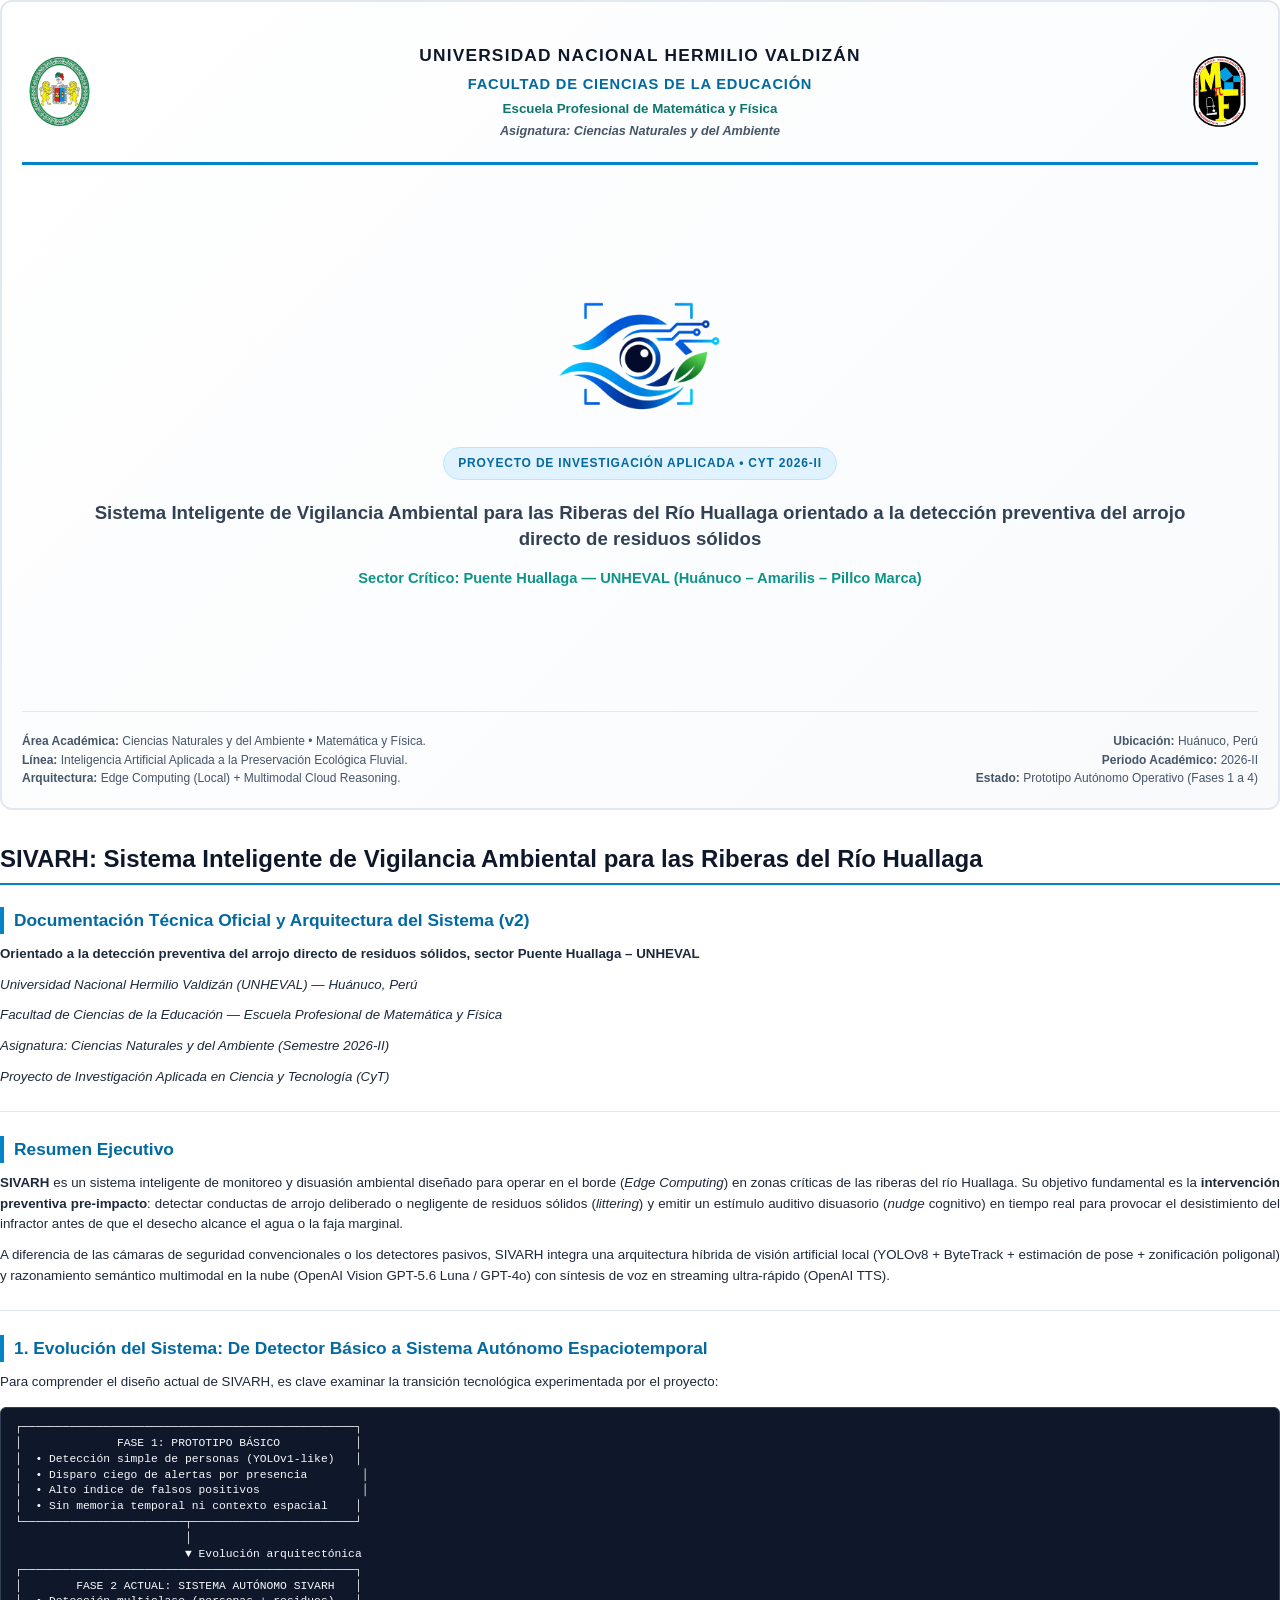
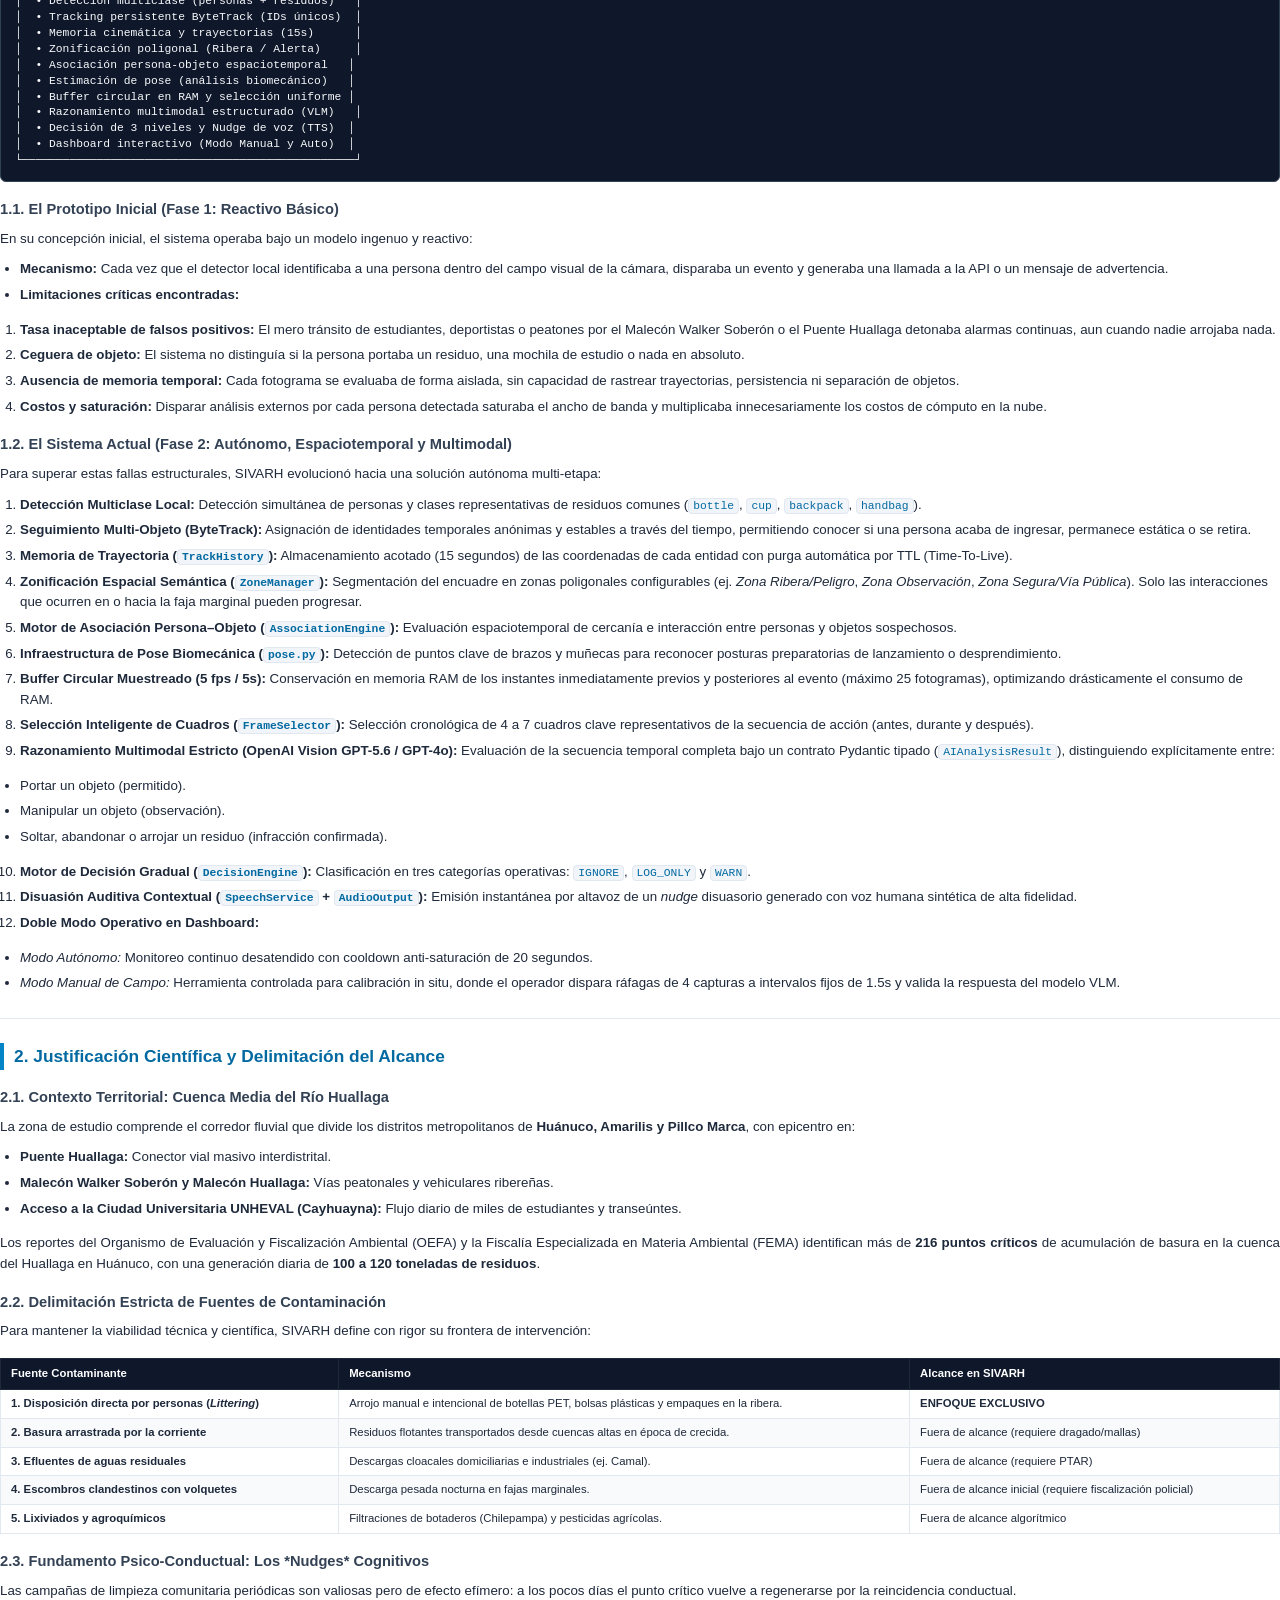
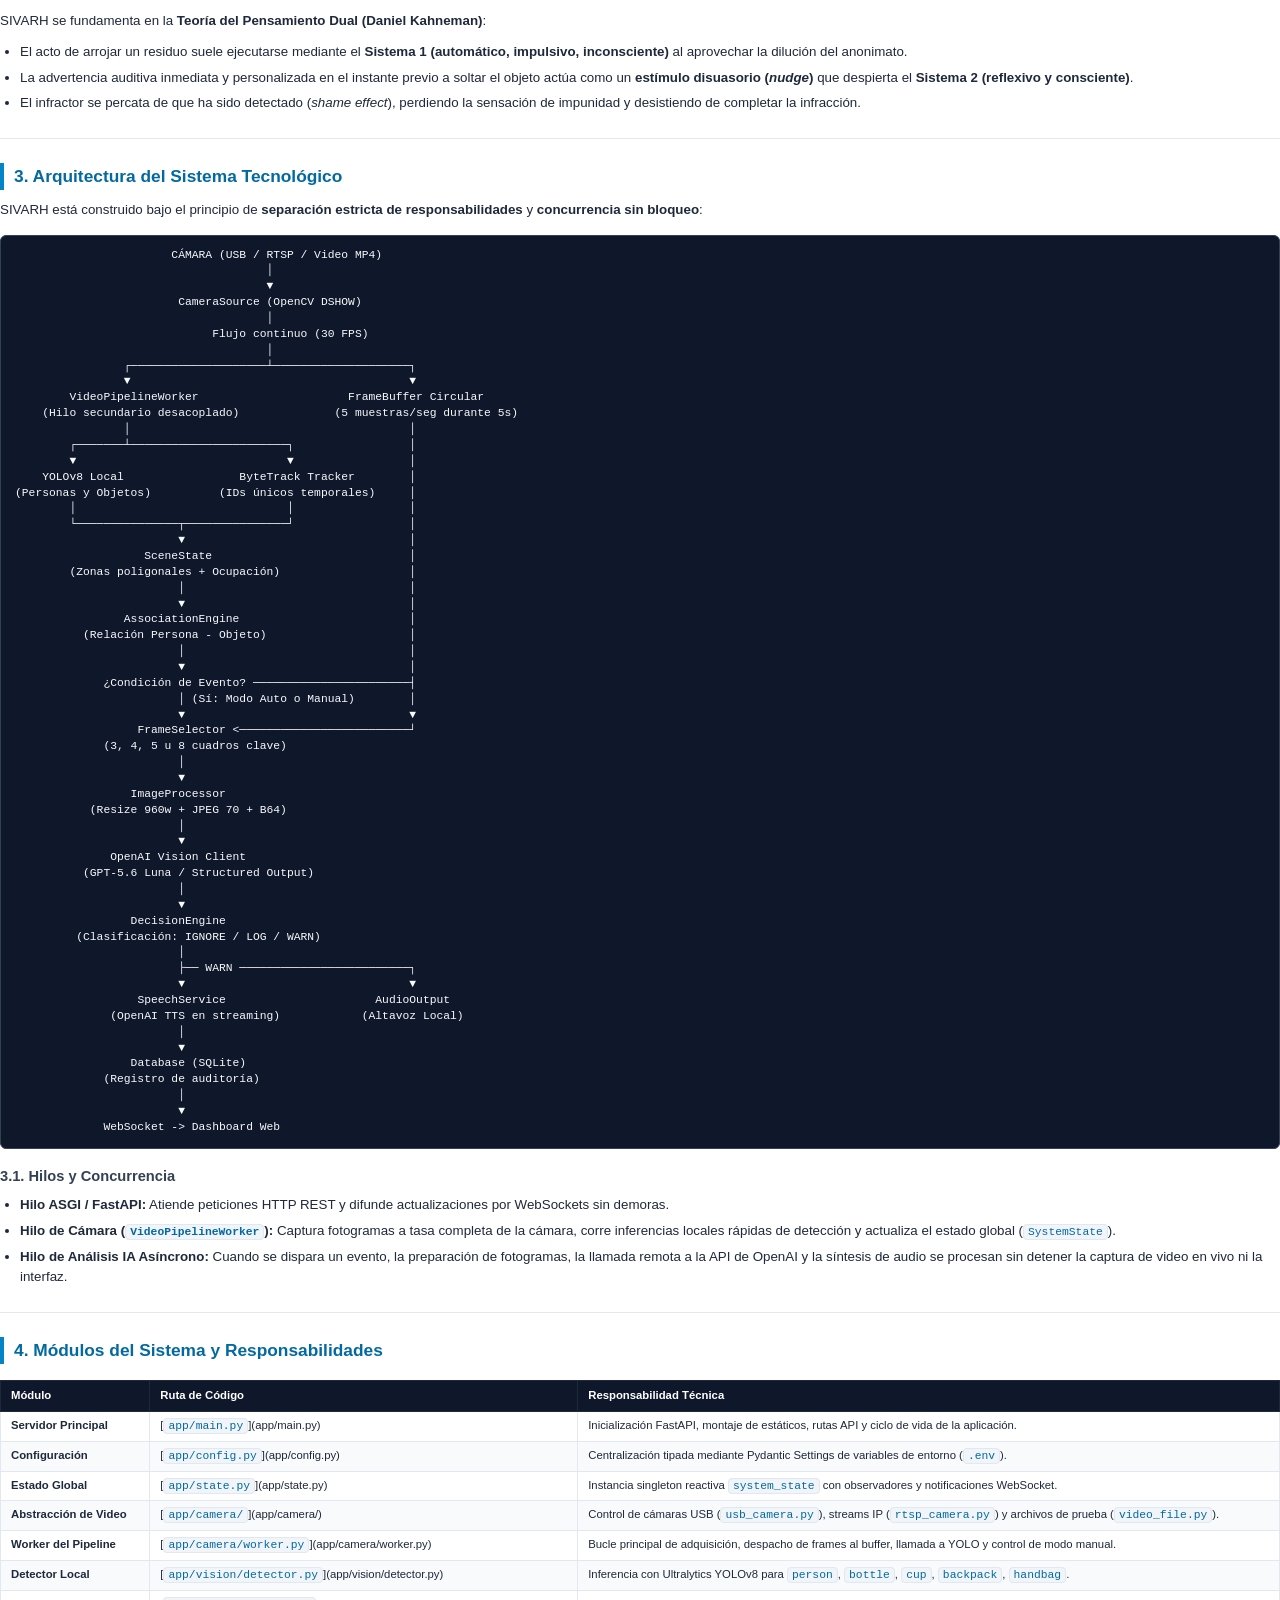
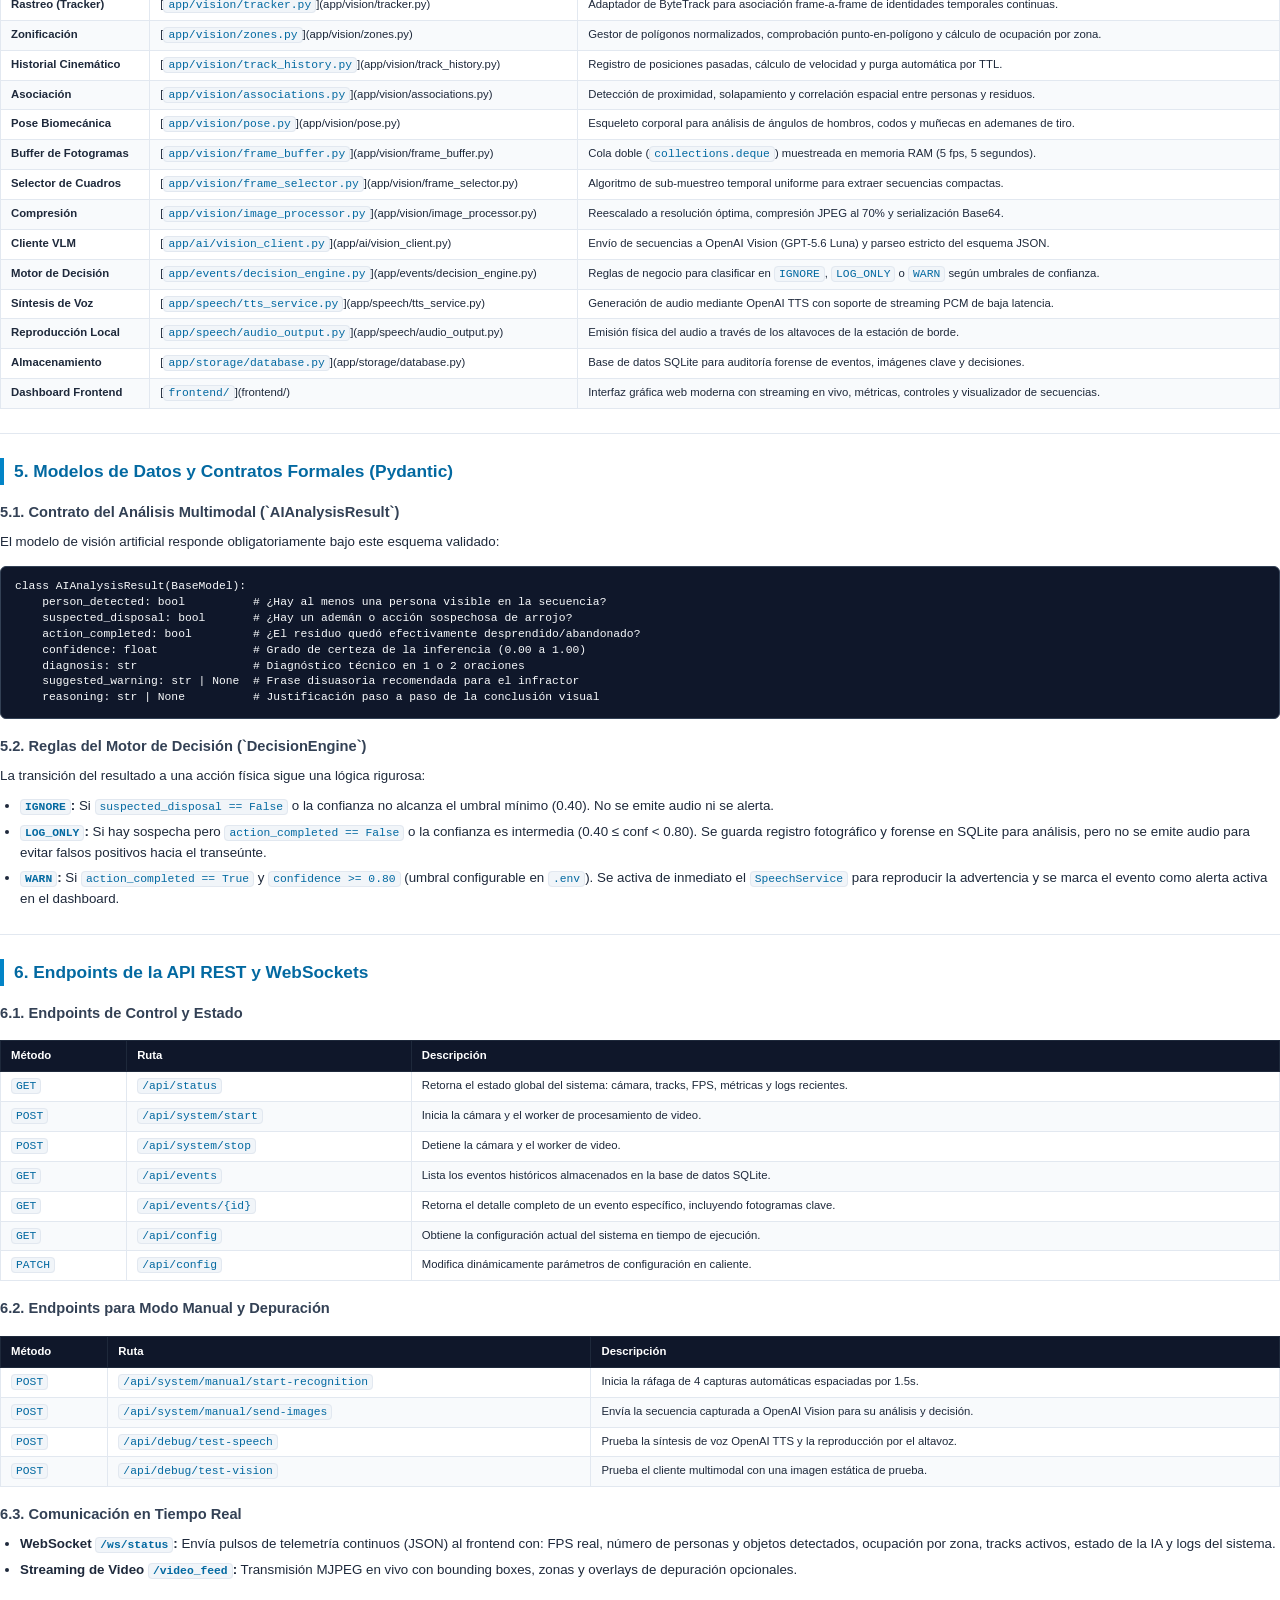
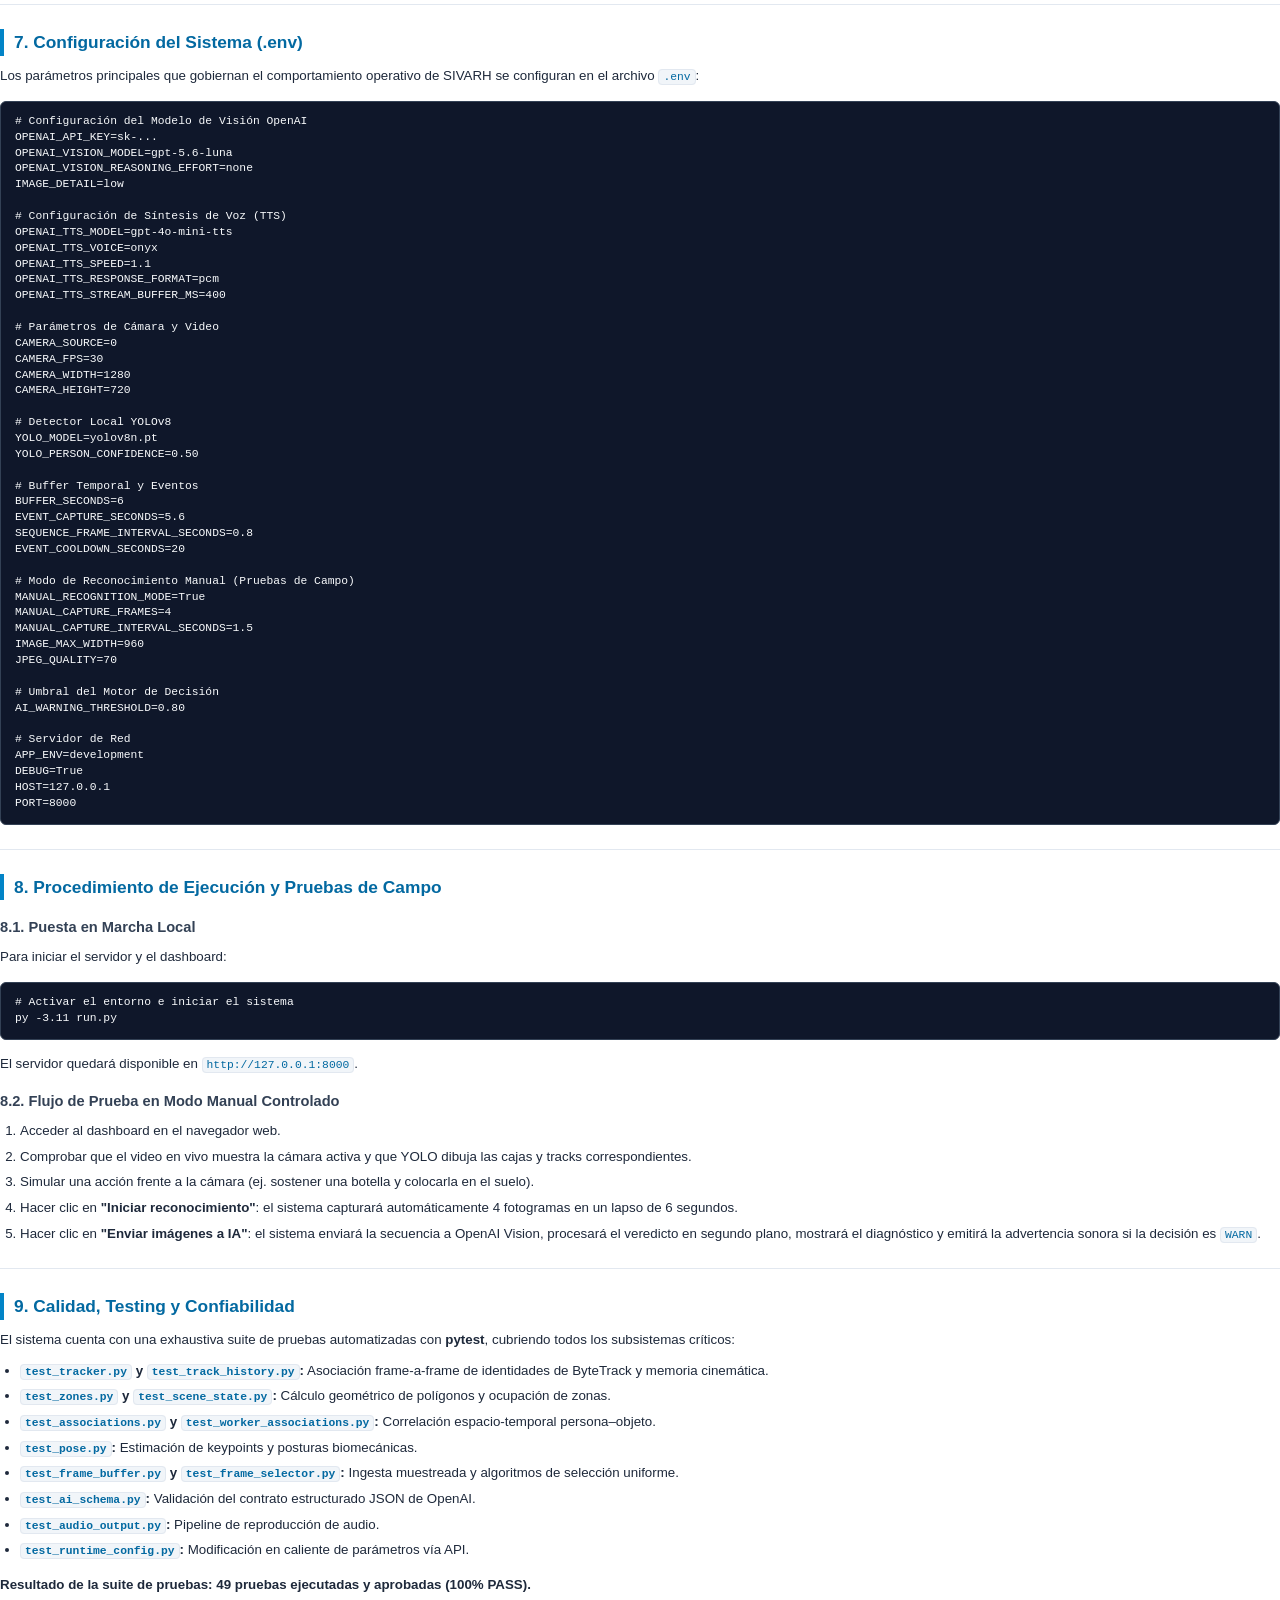
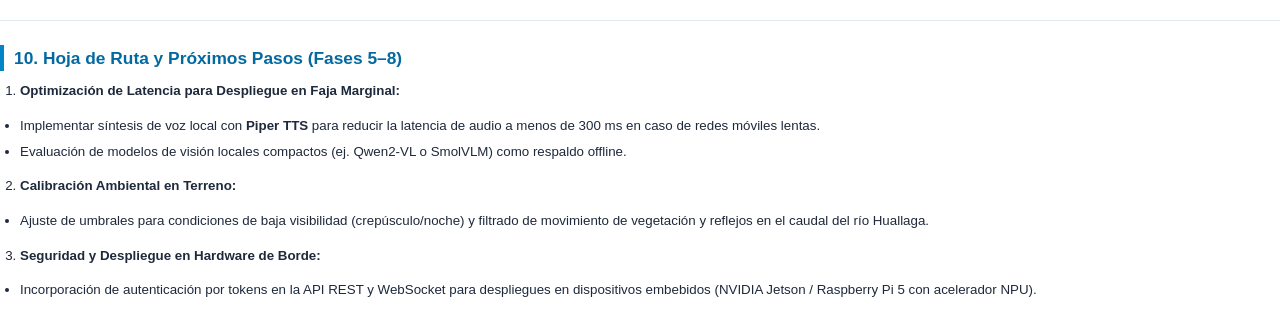
<file: docs/documentacion_imprimible.html>
<!DOCTYPE html>
<html lang="es">
<head>
    <meta charset="UTF-8">
    <title>SIVARH — Documentación Técnica y Arquitectura</title>
    <style>
        @page {
            size: A4 portrait;
            margin: 20mm 16mm 20mm 16mm;
            @top-right {
                content: "SIVARH — UNHEVAL (2026)";
                font-family: -apple-system, BlinkMacSystemFont, "Segoe UI", Roboto, sans-serif;
                font-size: 8pt;
                color: #64748b;
            }
            @bottom-right {
                content: "Página " counter(page);
                font-family: -apple-system, BlinkMacSystemFont, "Segoe UI", Roboto, sans-serif;
                font-size: 8pt;
                color: #64748b;
            }
            @bottom-left {
                content: "Documento Técnico de Investigación CyT";
                font-family: -apple-system, BlinkMacSystemFont, "Segoe UI", Roboto, sans-serif;
                font-size: 8pt;
                color: #64748b;
            }
        }

        * {
            box-sizing: border-box;
            -webkit-print-color-adjust: exact !important;
            print-color-adjust: exact !important;
        }

        body {
            font-family: "Segoe UI", -apple-system, BlinkMacSystemFont, Roboto, "Helvetica Neue", Arial, sans-serif;
            font-size: 10pt;
            line-height: 1.55;
            color: #1e293b;
            background-color: #ffffff;
            margin: 0;
            padding: 0;
        }

        /* Portada */
        .cover-page {
            page-break-after: always;
            min-height: 90vh;
            display: flex;
            flex-direction: column;
            justify-content: space-between;
            padding: 40px 20px 20px 20px;
            border: 2px solid #e2e8f0;
            border-radius: 12px;
            background: linear-gradient(135deg, #ffffff 0%, #f8fafc 100%);
        }

        .cover-header {
            display: flex;
            align-items: center;
            justify-content: space-between;
            gap: 20px;
            border-bottom: 3px solid #0284c7;
            padding-bottom: 20px;
        }

        .cover-header-logo {
            width: 75px;
            height: 75px;
            flex: 0 0 75px;
            object-fit: contain;
        }

        .cover-header-text {
            flex: 1;
            text-align: center;
        }

        .institution {
            font-size: 13pt;
            font-weight: 800;
            color: #0f172a;
            text-transform: uppercase;
            letter-spacing: 1.2px;
            margin: 0;
        }

        .faculty {
            font-size: 11pt;
            color: #0369a1;
            font-weight: 700;
            text-transform: uppercase;
            letter-spacing: 0.8px;
            margin-top: 4px;
        }

        .school {
            font-size: 10pt;
            color: #0f766e;
            font-weight: 600;
            margin-top: 3px;
        }

        .course {
            font-size: 9.5pt;
            color: #475569;
            font-weight: 600;
            margin-top: 3px;
            font-style: italic;
        }

        .cover-body {
            text-align: center;
            margin: 35px 0;
        }

        .cover-logo-wrapper {
            width: 170px;
            margin: 0 auto 18px;
        }

        .cover-logo-img {
            width: 100%;
            height: auto;
            object-fit: contain;
        }

        .badge {
            display: inline-block;
            background: #e0f2fe;
            color: #0369a1;
            padding: 6px 14px;
            border-radius: 20px;
            font-size: 9pt;
            font-weight: 700;
            letter-spacing: 0.8px;
            text-transform: uppercase;
            margin-bottom: 20px;
            border: 1px solid #bae6fd;
        }

        .project-acronym {
            font-size: 34pt;
            font-weight: 900;
            color: #0f172a;
            letter-spacing: 2px;
            margin: 10px 0;
            background: linear-gradient(90deg, #0284c7, #0f766e);
            -webkit-background-clip: text;
            -webkit-text-fill-color: transparent;
        }

        .project-title {
            font-size: 14pt;
            font-weight: 700;
            color: #334155;
            max-width: 90%;
            margin: 0 auto;
            line-height: 1.4;
        }

        .project-subtitle {
            font-size: 11pt;
            color: #0d9488;
            font-weight: 600;
            margin-top: 15px;
        }

        .cover-footer {
            border-top: 1px solid #e2e8f0;
            padding-top: 20px;
            display: flex;
            justify-content: space-between;
            font-size: 9pt;
            color: #475569;
        }

        .cover-footer-column {
            flex: 1;
        }

        .cover-footer-right {
            text-align: right;
        }

        /* Tipografía y secciones */
        h1.chapter-title {
            font-size: 18pt;
            font-weight: 800;
            color: #0f172a;
            border-bottom: 2px solid #0284c7;
            padding-bottom: 6px;
            margin-top: 30px;
            margin-bottom: 15px;
            page-break-before: always;
        }

        /* Evitar salto de página en el primer h1 después de la portada */
        .cover-page + h1.chapter-title {
            page-break-before: avoid;
        }

        h2.section-title {
            font-size: 13pt;
            font-weight: 700;
            color: #0369a1;
            margin-top: 22px;
            margin-bottom: 10px;
            border-left: 4px solid #0284c7;
            padding-left: 10px;
            page-break-after: avoid;
        }

        h3.subsection-title {
            font-size: 11pt;
            font-weight: 600;
            color: #334155;
            margin-top: 16px;
            margin-bottom: 8px;
            page-break-after: avoid;
        }

        p {
            margin: 0 0 10px 0;
            text-align: justify;
        }

        .divider {
            border: 0;
            height: 1px;
            background: #e2e8f0;
            margin: 24px 0;
        }

        /* Listas */
        .styled-list {
            margin: 8px 0 14px 20px;
            padding: 0;
        }

        li {
            margin-bottom: 5px;
        }

        /* Tablas */
        .table-container {
            margin: 16px 0;
            width: 100%;
            overflow-x: auto;
            page-break-inside: avoid;
        }

        table {
            width: 100%;
            border-collapse: collapse;
            font-size: 8.5pt;
            line-height: 1.4;
        }

        th {
            background-color: #0f172a;
            color: #ffffff;
            font-weight: 600;
            text-align: left;
            padding: 7px 10px;
            border: 1px solid #1e293b;
        }

        td {
            padding: 6px 10px;
            border: 1px solid #e2e8f0;
            vertical-align: top;
        }

        tr:nth-child(even) {
            background-color: #f8fafc;
        }

        /* Bloques de código y pre */
        pre.code-block {
            background-color: #0f172a;
            color: #f8fafc;
            padding: 12px 14px;
            border-radius: 6px;
            font-family: "Consolas", "Courier New", monospace;
            font-size: 8pt;
            line-height: 1.4;
            overflow-x: hidden;
            white-space: pre-wrap;
            word-break: break-word;
            margin: 14px 0;
            page-break-inside: avoid;
            border: 1px solid #334155;
        }

        code {
            font-family: "Consolas", "Courier New", monospace;
            font-size: 8.5pt;
            background-color: #f1f5f9;
            color: #0369a1;
            padding: 1px 4px;
            border-radius: 4px;
            border: 1px solid #e2e8f0;
        }

        pre code {
            background: transparent;
            color: inherit;
            padding: 0;
            border: 0;
        }

        .doc-link {
            color: #0284c7;
            font-weight: 600;
        }
    </style>
</head>
<body>

    <!-- PORTADA FORMAL PARA IMPRESIÓN -->
    <div class="cover-page">
        <div class="cover-header">
            <img src="../assets/logo_unheval.png" alt="UNHEVAL" class="cover-header-logo">
            <div class="cover-header-text">
                <h1 class="institution">Universidad Nacional Hermilio Valdizán</h1>
                <div class="faculty">Facultad de Ciencias de la Educación</div>
                <div class="school">Escuela Profesional de Matemática y Física</div>
                <div class="course">Asignatura: Ciencias Naturales y del Ambiente</div>
            </div>
            <img src="../assets/logo_myf.png" alt="Matemática y Física" class="cover-header-logo">
        </div>

        <div class="cover-body">
            <div class="cover-logo-wrapper">
                <img src="../assets/imagotipo_sivarh.png" alt="SIVARH" class="cover-logo-img">
            </div>
            <div class="badge">Proyecto de Investigación Aplicada &bull; CyT 2026-II</div>
            <div class="project-title">
                Sistema Inteligente de Vigilancia Ambiental para las Riberas del Río Huallaga orientado a la detección preventiva del arrojo directo de residuos sólidos
            </div>
            <div class="project-subtitle">
                Sector Crítico: Puente Huallaga &mdash; UNHEVAL (Huánuco &ndash; Amarilis &ndash; Pillco Marca)
            </div>
        </div>

        <div class="cover-footer">
            <div class="cover-footer-column">
                <strong>Área Académica:</strong> Ciencias Naturales y del Ambiente &bull; Matemática y Física.<br>
                <strong>Línea:</strong> Inteligencia Artificial Aplicada a la Preservación Ecológica Fluvial.<br>
                <strong>Arquitectura:</strong> Edge Computing (Local) + Multimodal Cloud Reasoning.
            </div>
            <div class="cover-footer-column cover-footer-right">
                <strong>Ubicación:</strong> Huánuco, Perú<br>
                <strong>Periodo Académico:</strong> 2026-II<br>
                <strong>Estado:</strong> Prototipo Autónomo Operativo (Fases 1 a 4)
            </div>
        </div>
    </div>

    <!-- CONTENIDO TÉCNICO -->
    <h1 class="chapter-title">SIVARH: Sistema Inteligente de Vigilancia Ambiental para las Riberas del Río Huallaga</h1>
<h2 class="section-title">Documentación Técnica Oficial y Arquitectura del Sistema (v2)</h2>

<p><strong>Orientado a la detección preventiva del arrojo directo de residuos sólidos, sector Puente Huallaga – UNHEVAL</strong></p>
<p><em>Universidad Nacional Hermilio Valdizán (UNHEVAL) — Huánuco, Perú</em></p>
<p><em>Facultad de Ciencias de la Educación — Escuela Profesional de Matemática y Física</em></p>
<p><em>Asignatura: Ciencias Naturales y del Ambiente (Semestre 2026-II)</em></p>
<p><em>Proyecto de Investigación Aplicada en Ciencia y Tecnología (CyT)</em></p>

<hr class="divider"/>

<h2 class="section-title">Resumen Ejecutivo</h2>

<p><strong>SIVARH</strong> es un sistema inteligente de monitoreo y disuasión ambiental diseñado para operar en el borde (<em>Edge Computing</em>) en zonas críticas de las riberas del río Huallaga. Su objetivo fundamental es la <strong>intervención preventiva pre-impacto</strong>: detectar conductas de arrojo deliberado o negligente de residuos sólidos (<em>littering</em>) y emitir un estímulo auditivo disuasorio (<em>nudge</em> cognitivo) en tiempo real para provocar el desistimiento del infractor antes de que el desecho alcance el agua o la faja marginal.</p>

<p>A diferencia de las cámaras de seguridad convencionales o los detectores pasivos, SIVARH integra una arquitectura híbrida de visión artificial local (YOLOv8 + ByteTrack + estimación de pose + zonificación poligonal) y razonamiento semántico multimodal en la nube (OpenAI Vision GPT-5.6 Luna / GPT-4o) con síntesis de voz en streaming ultra-rápido (OpenAI TTS).</p>

<hr class="divider"/>

<h2 class="section-title">1. Evolución del Sistema: De Detector Básico a Sistema Autónomo Espaciotemporal</h2>

<p>Para comprender el diseño actual de SIVARH, es clave examinar la transición tecnológica experimentada por el proyecto:</p>

<pre class="code-block "><code>┌─────────────────────────────────────────────────┐
│              FASE 1: PROTOTIPO BÁSICO           │
│  • Detección simple de personas (YOLOv1-like)   │
│  • Disparo ciego de alertas por presencia        │
│  • Alto índice de falsos positivos               │
│  • Sin memoria temporal ni contexto espacial    │
└────────────────────────┬────────────────────────┘
                         │
                         ▼ Evolución arquitectónica
┌─────────────────────────────────────────────────┐
│        FASE 2 ACTUAL: SISTEMA AUTÓNOMO SIVARH   │
│  • Detección multiclase (personas + residuos)   │
│  • Tracking persistente ByteTrack (IDs únicos)  │
│  • Memoria cinemática y trayectorias (15s)      │
│  • Zonificación poligonal (Ribera / Alerta)     │
│  • Asociación persona-objeto espaciotemporal   │
│  • Estimación de pose (análisis biomecánico)   │
│  • Buffer circular en RAM y selección uniforme │
│  • Razonamiento multimodal estructurado (VLM)   │
│  • Decisión de 3 niveles y Nudge de voz (TTS)  │
│  • Dashboard interactivo (Modo Manual y Auto)  │
└─────────────────────────────────────────────────┘</code></pre>

<h3 class="subsection-title">1.1. El Prototipo Inicial (Fase 1: Reactivo Básico)</h3>
<p>En su concepción inicial, el sistema operaba bajo un modelo ingenuo y reactivo:</p>
<ul class="styled-list"><li class="bullet-item"><strong>Mecanismo:</strong> Cada vez que el detector local identificaba a una persona dentro del campo visual de la cámara, disparaba un evento y generaba una llamada a la API o un mensaje de advertencia.</li>
<li class="bullet-item"><strong>Limitaciones críticas encontradas:</strong></li>
</ul><ol class="styled-list"><li class="numbered-item" value="1"><strong>Tasa inaceptable de falsos positivos:</strong> El mero tránsito de estudiantes, deportistas o peatones por el Malecón Walker Soberón o el Puente Huallaga detonaba alarmas continuas, aun cuando nadie arrojaba nada.</li>
<li class="numbered-item" value="2"><strong>Ceguera de objeto:</strong> El sistema no distinguía si la persona portaba un residuo, una mochila de estudio o nada en absoluto.</li>
<li class="numbered-item" value="3"><strong>Ausencia de memoria temporal:</strong> Cada fotograma se evaluaba de forma aislada, sin capacidad de rastrear trayectorias, persistencia ni separación de objetos.</li>
<li class="numbered-item" value="4"><strong>Costos y saturación:</strong> Disparar análisis externos por cada persona detectada saturaba el ancho de banda y multiplicaba innecesariamente los costos de cómputo en la nube.</li>
</ol>
<h3 class="subsection-title">1.2. El Sistema Actual (Fase 2: Autónomo, Espaciotemporal y Multimodal)</h3>
<p>Para superar estas fallas estructurales, SIVARH evolucionó hacia una solución autónoma multi-etapa:</p>
<ol class="styled-list"><li class="numbered-item" value="1"><strong>Detección Multiclase Local:</strong> Detección simultánea de personas y clases representativas de residuos comunes (<code>bottle</code>, <code>cup</code>, <code>backpack</code>, <code>handbag</code>).</li>
<li class="numbered-item" value="2"><strong>Seguimiento Multi-Objeto (ByteTrack):</strong> Asignación de identidades temporales anónimas y estables a través del tiempo, permitiendo conocer si una persona acaba de ingresar, permanece estática o se retira.</li>
<li class="numbered-item" value="3"><strong>Memoria de Trayectoria (<code>TrackHistory</code>):</strong> Almacenamiento acotado (15 segundos) de las coordenadas de cada entidad con purga automática por TTL (Time-To-Live).</li>
<li class="numbered-item" value="4"><strong>Zonificación Espacial Semántica (<code>ZoneManager</code>):</strong> Segmentación del encuadre en zonas poligonales configurables (ej. <em>Zona Ribera/Peligro</em>, <em>Zona Observación</em>, <em>Zona Segura/Vía Pública</em>). Solo las interacciones que ocurren en o hacia la faja marginal pueden progresar.</li>
<li class="numbered-item" value="5"><strong>Motor de Asociación Persona–Objeto (<code>AssociationEngine</code>):</strong> Evaluación espaciotemporal de cercanía e interacción entre personas y objetos sospechosos.</li>
<li class="numbered-item" value="6"><strong>Infraestructura de Pose Biomecánica (<code>pose.py</code>):</strong> Detección de puntos clave de brazos y muñecas para reconocer posturas preparatorias de lanzamiento o desprendimiento.</li>
<li class="numbered-item" value="7"><strong>Buffer Circular Muestreado (5 fps / 5s):</strong> Conservación en memoria RAM de los instantes inmediatamente previos y posteriores al evento (máximo 25 fotogramas), optimizando drásticamente el consumo de RAM.</li>
<li class="numbered-item" value="8"><strong>Selección Inteligente de Cuadros (<code>FrameSelector</code>):</strong> Selección cronológica de 4 a 7 cuadros clave representativos de la secuencia de acción (antes, durante y después).</li>
<li class="numbered-item" value="9"><strong>Razonamiento Multimodal Estricto (OpenAI Vision GPT-5.6 / GPT-4o):</strong> Evaluación de la secuencia temporal completa bajo un contrato Pydantic tipado (<code>AIAnalysisResult</code>), distinguiendo explícitamente entre:</li>
</ol><ul class="styled-list"><li class="bullet-item">Portar un objeto (permitido).</li>
<li class="bullet-item">Manipular un objeto (observación).</li>
<li class="bullet-item">Soltar, abandonar o arrojar un residuo (infracción confirmada).</li>
</ul><ol class="styled-list"><li class="numbered-item" value="10"><strong>Motor de Decisión Gradual (<code>DecisionEngine</code>):</strong> Clasificación en tres categorías operativas: <code>IGNORE</code>, <code>LOG_ONLY</code> y <code>WARN</code>.</li>
<li class="numbered-item" value="11"><strong>Disuasión Auditiva Contextual (<code>SpeechService</code> + <code>AudioOutput</code>):</strong> Emisión instantánea por altavoz de un <em>nudge</em> disuasorio generado con voz humana sintética de alta fidelidad.</li>
<li class="numbered-item" value="12"><strong>Doble Modo Operativo en Dashboard:</strong></li>
</ol><ul class="styled-list"><li class="bullet-item"><em>Modo Autónomo:</em> Monitoreo continuo desatendido con cooldown anti-saturación de 20 segundos.</li>
<li class="bullet-item"><em>Modo Manual de Campo:</em> Herramienta controlada para calibración in situ, donde el operador dispara ráfagas de 4 capturas a intervalos fijos de 1.5s y valida la respuesta del modelo VLM.</li>
</ul>
<hr class="divider"/>

<h2 class="section-title">2. Justificación Científica y Delimitación del Alcance</h2>

<h3 class="subsection-title">2.1. Contexto Territorial: Cuenca Media del Río Huallaga</h3>
<p>La zona de estudio comprende el corredor fluvial que divide los distritos metropolitanos de <strong>Huánuco, Amarilis y Pillco Marca</strong>, con epicentro en:</p>
<ul class="styled-list"><li class="bullet-item"><strong>Puente Huallaga:</strong> Conector vial masivo interdistrital.</li>
<li class="bullet-item"><strong>Malecón Walker Soberón y Malecón Huallaga:</strong> Vías peatonales y vehiculares ribereñas.</li>
<li class="bullet-item"><strong>Acceso a la Ciudad Universitaria UNHEVAL (Cayhuayna):</strong> Flujo diario de miles de estudiantes y transeúntes.</li>
</ul>
<p>Los reportes del Organismo de Evaluación y Fiscalización Ambiental (OEFA) y la Fiscalía Especializada en Materia Ambiental (FEMA) identifican más de <strong>216 puntos críticos</strong> de acumulación de basura en la cuenca del Huallaga en Huánuco, con una generación diaria de <strong>100 a 120 toneladas de residuos</strong>.</p>

<h3 class="subsection-title">2.2. Delimitación Estricta de Fuentes de Contaminación</h3>
<p>Para mantener la viabilidad técnica y científica, SIVARH define con rigor su frontera de intervención:</p>

<div class="table-container"><table>
<thead><tr>
<th>Fuente Contaminante</th>
<th>Mecanismo</th>
<th>Alcance en SIVARH</th>
</tr></thead><tbody>
<tr>
<td><strong>1. Disposición directa por personas (<em>Littering</em>)</strong></td>
<td>Arrojo manual e intencional de botellas PET, bolsas plásticas y empaques en la ribera.</td>
<td><strong>ENFOQUE EXCLUSIVO</strong></td>
</tr>
<tr>
<td><strong>2. Basura arrastrada por la corriente</strong></td>
<td>Residuos flotantes transportados desde cuencas altas en época de crecida.</td>
<td>Fuera de alcance (requiere dragado/mallas)</td>
</tr>
<tr>
<td><strong>3. Efluentes de aguas residuales</strong></td>
<td>Descargas cloacales domiciliarias e industriales (ej. Camal).</td>
<td>Fuera de alcance (requiere PTAR)</td>
</tr>
<tr>
<td><strong>4. Escombros clandestinos con volquetes</strong></td>
<td>Descarga pesada nocturna en fajas marginales.</td>
<td>Fuera de alcance inicial (requiere fiscalización policial)</td>
</tr>
<tr>
<td><strong>5. Lixiviados y agroquímicos</strong></td>
<td>Filtraciones de botaderos (Chilepampa) y pesticidas agrícolas.</td>
<td>Fuera de alcance algorítmico</td>
</tr>
</tbody></table></div>

<h3 class="subsection-title">2.3. Fundamento Psico-Conductual: Los *Nudges* Cognitivos</h3>
<p>Las campañas de limpieza comunitaria periódicas son valiosas pero de efecto efímero: a los pocos días el punto crítico vuelve a regenerarse por la reincidencia conductual.</p>

<p>SIVARH se fundamenta en la <strong>Teoría del Pensamiento Dual (Daniel Kahneman)</strong>:</p>
<ul class="styled-list"><li class="bullet-item">El acto de arrojar un residuo suele ejecutarse mediante el <strong>Sistema 1 (automático, impulsivo, inconsciente)</strong> al aprovechar la dilución del anonimato.</li>
<li class="bullet-item">La advertencia auditiva inmediata y personalizada en el instante previo a soltar el objeto actúa como un <strong>estímulo disuasorio (<em>nudge</em>)</strong> que despierta el <strong>Sistema 2 (reflexivo y consciente)</strong>.</li>
<li class="bullet-item">El infractor se percata de que ha sido detectado (<em>shame effect</em>), perdiendo la sensación de impunidad y desistiendo de completar la infracción.</li>
</ul>
<hr class="divider"/>

<h2 class="section-title">3. Arquitectura del Sistema Tecnológico</h2>

<p>SIVARH está construido bajo el principio de <strong>separación estricta de responsabilidades</strong> y <strong>concurrencia sin bloqueo</strong>:</p>

<pre class="code-block "><code>                       CÁMARA (USB / RTSP / Video MP4)
                                     │
                                     ▼
                        CameraSource (OpenCV DSHOW)
                                     │
                             Flujo continuo (30 FPS)
                                     │
                ┌────────────────────┴────────────────────┐
                ▼                                         ▼
        VideoPipelineWorker                      FrameBuffer Circular
    (Hilo secundario desacoplado)              (5 muestras/seg durante 5s)
                │                                         │
        ┌───────┴───────────────────────┐                 │
        ▼                               ▼                 │
    YOLOv8 Local                 ByteTrack Tracker        │
(Personas y Objetos)          (IDs únicos temporales)     │
        │                               │                 │
        └───────────────┬───────────────┘                 │
                        ▼                                 │
                   SceneState                             │
        (Zonas poligonales + Ocupación)                   │
                        │                                 │
                        ▼                                 │
                AssociationEngine                         │
          (Relación Persona - Objeto)                     │
                        │                                 │
                        ▼                                 │
             ¿Condición de Evento? ───────────────────────┤
                        │ (Sí: Modo Auto o Manual)        │
                        ▼                                 ▼
                  FrameSelector &lt;─────────────────────────┘
             (3, 4, 5 u 8 cuadros clave)
                        │
                        ▼
                 ImageProcessor
           (Resize 960w + JPEG 70 + B64)
                        │
                        ▼
              OpenAI Vision Client
          (GPT-5.6 Luna / Structured Output)
                        │
                        ▼
                 DecisionEngine
         (Clasificación: IGNORE / LOG / WARN)
                        │
                        ├── WARN ─────────────────────────┐
                        ▼                                 ▼
                  SpeechService                      AudioOutput
              (OpenAI TTS en streaming)            (Altavoz Local)
                        │
                        ▼
                 Database (SQLite)
             (Registro de auditoría)
                        │
                        ▼
             WebSocket -&gt; Dashboard Web</code></pre>

<h3 class="subsection-title">3.1. Hilos y Concurrencia</h3>
<ul class="styled-list"><li class="bullet-item"><strong>Hilo ASGI / FastAPI:</strong> Atiende peticiones HTTP REST y difunde actualizaciones por WebSockets sin demoras.</li>
<li class="bullet-item"><strong>Hilo de Cámara (<code>VideoPipelineWorker</code>):</strong> Captura fotogramas a tasa completa de la cámara, corre inferencias locales rápidas de detección y actualiza el estado global (<code>SystemState</code>).</li>
<li class="bullet-item"><strong>Hilo de Análisis IA Asíncrono:</strong> Cuando se dispara un evento, la preparación de fotogramas, la llamada remota a la API de OpenAI y la síntesis de audio se procesan sin detener la captura de video en vivo ni la interfaz.</li>
</ul>
<hr class="divider"/>

<h2 class="section-title">4. Módulos del Sistema y Responsabilidades</h2>

<div class="table-container"><table>
<thead><tr>
<th>Módulo</th>
<th>Ruta de Código</th>
<th>Responsabilidad Técnica</th>
</tr></thead><tbody>
<tr>
<td><strong>Servidor Principal</strong></td>
<td>[<code>app/main.py</code>](app/main.py)</td>
<td>Inicialización FastAPI, montaje de estáticos, rutas API y ciclo de vida de la aplicación.</td>
</tr>
<tr>
<td><strong>Configuración</strong></td>
<td>[<code>app/config.py</code>](app/config.py)</td>
<td>Centralización tipada mediante Pydantic Settings de variables de entorno (<code>.env</code>).</td>
</tr>
<tr>
<td><strong>Estado Global</strong></td>
<td>[<code>app/state.py</code>](app/state.py)</td>
<td>Instancia singleton reactiva <code>system_state</code> con observadores y notificaciones WebSocket.</td>
</tr>
<tr>
<td><strong>Abstracción de Video</strong></td>
<td>[<code>app/camera/</code>](app/camera/)</td>
<td>Control de cámaras USB (<code>usb_camera.py</code>), streams IP (<code>rtsp_camera.py</code>) y archivos de prueba (<code>video_file.py</code>).</td>
</tr>
<tr>
<td><strong>Worker del Pipeline</strong></td>
<td>[<code>app/camera/worker.py</code>](app/camera/worker.py)</td>
<td>Bucle principal de adquisición, despacho de frames al buffer, llamada a YOLO y control de modo manual.</td>
</tr>
<tr>
<td><strong>Detector Local</strong></td>
<td>[<code>app/vision/detector.py</code>](app/vision/detector.py)</td>
<td>Inferencia con Ultralytics YOLOv8 para <code>person</code>, <code>bottle</code>, <code>cup</code>, <code>backpack</code>, <code>handbag</code>.</td>
</tr>
<tr>
<td><strong>Rastreo (Tracker)</strong></td>
<td>[<code>app/vision/tracker.py</code>](app/vision/tracker.py)</td>
<td>Adaptador de ByteTrack para asociación frame-a-frame de identidades temporales continuas.</td>
</tr>
<tr>
<td><strong>Zonificación</strong></td>
<td>[<code>app/vision/zones.py</code>](app/vision/zones.py)</td>
<td>Gestor de polígonos normalizados, comprobación punto-en-polígono y cálculo de ocupación por zona.</td>
</tr>
<tr>
<td><strong>Historial Cinemático</strong></td>
<td>[<code>app/vision/track_history.py</code>](app/vision/track_history.py)</td>
<td>Registro de posiciones pasadas, cálculo de velocidad y purga automática por TTL.</td>
</tr>
<tr>
<td><strong>Asociación</strong></td>
<td>[<code>app/vision/associations.py</code>](app/vision/associations.py)</td>
<td>Detección de proximidad, solapamiento y correlación espacial entre personas y residuos.</td>
</tr>
<tr>
<td><strong>Pose Biomecánica</strong></td>
<td>[<code>app/vision/pose.py</code>](app/vision/pose.py)</td>
<td>Esqueleto corporal para análisis de ángulos de hombros, codos y muñecas en ademanes de tiro.</td>
</tr>
<tr>
<td><strong>Buffer de Fotogramas</strong></td>
<td>[<code>app/vision/frame_buffer.py</code>](app/vision/frame_buffer.py)</td>
<td>Cola doble (<code>collections.deque</code>) muestreada en memoria RAM (5 fps, 5 segundos).</td>
</tr>
<tr>
<td><strong>Selector de Cuadros</strong></td>
<td>[<code>app/vision/frame_selector.py</code>](app/vision/frame_selector.py)</td>
<td>Algoritmo de sub-muestreo temporal uniforme para extraer secuencias compactas.</td>
</tr>
<tr>
<td><strong>Compresión</strong></td>
<td>[<code>app/vision/image_processor.py</code>](app/vision/image_processor.py)</td>
<td>Reescalado a resolución óptima, compresión JPEG al 70% y serialización Base64.</td>
</tr>
<tr>
<td><strong>Cliente VLM</strong></td>
<td>[<code>app/ai/vision_client.py</code>](app/ai/vision_client.py)</td>
<td>Envío de secuencias a OpenAI Vision (GPT-5.6 Luna) y parseo estricto del esquema JSON.</td>
</tr>
<tr>
<td><strong>Motor de Decisión</strong></td>
<td>[<code>app/events/decision_engine.py</code>](app/events/decision_engine.py)</td>
<td>Reglas de negocio para clasificar en <code>IGNORE</code>, <code>LOG_ONLY</code> o <code>WARN</code> según umbrales de confianza.</td>
</tr>
<tr>
<td><strong>Síntesis de Voz</strong></td>
<td>[<code>app/speech/tts_service.py</code>](app/speech/tts_service.py)</td>
<td>Generación de audio mediante OpenAI TTS con soporte de streaming PCM de baja latencia.</td>
</tr>
<tr>
<td><strong>Reproducción Local</strong></td>
<td>[<code>app/speech/audio_output.py</code>](app/speech/audio_output.py)</td>
<td>Emisión física del audio a través de los altavoces de la estación de borde.</td>
</tr>
<tr>
<td><strong>Almacenamiento</strong></td>
<td>[<code>app/storage/database.py</code>](app/storage/database.py)</td>
<td>Base de datos SQLite para auditoría forense de eventos, imágenes clave y decisiones.</td>
</tr>
<tr>
<td><strong>Dashboard Frontend</strong></td>
<td>[<code>frontend/</code>](frontend/)</td>
<td>Interfaz gráfica web moderna con streaming en vivo, métricas, controles y visualizador de secuencias.</td>
</tr>
</tbody></table></div>

<hr class="divider"/>

<h2 class="section-title">5. Modelos de Datos y Contratos Formales (Pydantic)</h2>

<h3 class="subsection-title">5.1. Contrato del Análisis Multimodal (`AIAnalysisResult`)</h3>
<p>El modelo de visión artificial responde obligatoriamente bajo este esquema validado:</p>

<pre class="code-block python"><code>class AIAnalysisResult(BaseModel):
    person_detected: bool          # ¿Hay al menos una persona visible en la secuencia?
    suspected_disposal: bool       # ¿Hay un ademán o acción sospechosa de arrojo?
    action_completed: bool         # ¿El residuo quedó efectivamente desprendido/abandonado?
    confidence: float              # Grado de certeza de la inferencia (0.00 a 1.00)
    diagnosis: str                 # Diagnóstico técnico en 1 o 2 oraciones
    suggested_warning: str | None  # Frase disuasoria recomendada para el infractor
    reasoning: str | None          # Justificación paso a paso de la conclusión visual</code></pre>

<h3 class="subsection-title">5.2. Reglas del Motor de Decisión (`DecisionEngine`)</h3>
<p>La transición del resultado a una acción física sigue una lógica rigurosa:</p>
<ul class="styled-list"><li class="bullet-item"><strong><code>IGNORE</code>:</strong> Si <code>suspected_disposal == False</code> o la confianza no alcanza el umbral mínimo (0.40). No se emite audio ni se alerta.</li>
<li class="bullet-item"><strong><code>LOG_ONLY</code>:</strong> Si hay sospecha pero <code>action_completed == False</code> o la confianza es intermedia (0.40 ≤ conf < 0.80). Se guarda registro fotográfico y forense en SQLite para análisis, pero no se emite audio para evitar falsos positivos hacia el transeúnte.</li>
<li class="bullet-item"><strong><code>WARN</code>:</strong> Si <code>action_completed == True</code> y <code>confidence >= 0.80</code> (umbral configurable en <code>.env</code>). Se activa de inmediato el <code>SpeechService</code> para reproducir la advertencia y se marca el evento como alerta activa en el dashboard.</li>
</ul>
<hr class="divider"/>

<h2 class="section-title">6. Endpoints de la API REST y WebSockets</h2>

<h3 class="subsection-title">6.1. Endpoints de Control y Estado</h3>
<div class="table-container"><table>
<thead><tr>
<th>Método</th>
<th>Ruta</th>
<th>Descripción</th>
</tr></thead><tbody>
<tr>
<td><code>GET</code></td>
<td><code>/api/status</code></td>
<td>Retorna el estado global del sistema: cámara, tracks, FPS, métricas y logs recientes.</td>
</tr>
<tr>
<td><code>POST</code></td>
<td><code>/api/system/start</code></td>
<td>Inicia la cámara y el worker de procesamiento de video.</td>
</tr>
<tr>
<td><code>POST</code></td>
<td><code>/api/system/stop</code></td>
<td>Detiene la cámara y el worker de video.</td>
</tr>
<tr>
<td><code>GET</code></td>
<td><code>/api/events</code></td>
<td>Lista los eventos históricos almacenados en la base de datos SQLite.</td>
</tr>
<tr>
<td><code>GET</code></td>
<td><code>/api/events/{id}</code></td>
<td>Retorna el detalle completo de un evento específico, incluyendo fotogramas clave.</td>
</tr>
<tr>
<td><code>GET</code></td>
<td><code>/api/config</code></td>
<td>Obtiene la configuración actual del sistema en tiempo de ejecución.</td>
</tr>
<tr>
<td><code>PATCH</code></td>
<td><code>/api/config</code></td>
<td>Modifica dinámicamente parámetros de configuración en caliente.</td>
</tr>
</tbody></table></div>

<h3 class="subsection-title">6.2. Endpoints para Modo Manual y Depuración</h3>
<div class="table-container"><table>
<thead><tr>
<th>Método</th>
<th>Ruta</th>
<th>Descripción</th>
</tr></thead><tbody>
<tr>
<td><code>POST</code></td>
<td><code>/api/system/manual/start-recognition</code></td>
<td>Inicia la ráfaga de 4 capturas automáticas espaciadas por 1.5s.</td>
</tr>
<tr>
<td><code>POST</code></td>
<td><code>/api/system/manual/send-images</code></td>
<td>Envía la secuencia capturada a OpenAI Vision para su análisis y decisión.</td>
</tr>
<tr>
<td><code>POST</code></td>
<td><code>/api/debug/test-speech</code></td>
<td>Prueba la síntesis de voz OpenAI TTS y la reproducción por el altavoz.</td>
</tr>
<tr>
<td><code>POST</code></td>
<td><code>/api/debug/test-vision</code></td>
<td>Prueba el cliente multimodal con una imagen estática de prueba.</td>
</tr>
</tbody></table></div>

<h3 class="subsection-title">6.3. Comunicación en Tiempo Real</h3>
<ul class="styled-list"><li class="bullet-item"><strong>WebSocket <code>/ws/status</code>:</strong> Envía pulsos de telemetría continuos (JSON) al frontend con: FPS real, número de personas y objetos detectados, ocupación por zona, tracks activos, estado de la IA y logs del sistema.</li>
<li class="bullet-item"><strong>Streaming de Video <code>/video_feed</code>:</strong> Transmisión MJPEG en vivo con bounding boxes, zonas y overlays de depuración opcionales.</li>
</ul>
<hr class="divider"/>

<h2 class="section-title">7. Configuración del Sistema (.env)</h2>

<p>Los parámetros principales que gobiernan el comportamiento operativo de SIVARH se configuran en el archivo <code>.env</code>:</p>

<pre class="code-block env"><code># Configuración del Modelo de Visión OpenAI
OPENAI_API_KEY=sk-...
OPENAI_VISION_MODEL=gpt-5.6-luna
OPENAI_VISION_REASONING_EFFORT=none
IMAGE_DETAIL=low

# Configuración de Síntesis de Voz (TTS)
OPENAI_TTS_MODEL=gpt-4o-mini-tts
OPENAI_TTS_VOICE=onyx
OPENAI_TTS_SPEED=1.1
OPENAI_TTS_RESPONSE_FORMAT=pcm
OPENAI_TTS_STREAM_BUFFER_MS=400

# Parámetros de Cámara y Video
CAMERA_SOURCE=0
CAMERA_FPS=30
CAMERA_WIDTH=1280
CAMERA_HEIGHT=720

# Detector Local YOLOv8
YOLO_MODEL=yolov8n.pt
YOLO_PERSON_CONFIDENCE=0.50

# Buffer Temporal y Eventos
BUFFER_SECONDS=6
EVENT_CAPTURE_SECONDS=5.6
SEQUENCE_FRAME_INTERVAL_SECONDS=0.8
EVENT_COOLDOWN_SECONDS=20

# Modo de Reconocimiento Manual (Pruebas de Campo)
MANUAL_RECOGNITION_MODE=True
MANUAL_CAPTURE_FRAMES=4
MANUAL_CAPTURE_INTERVAL_SECONDS=1.5
IMAGE_MAX_WIDTH=960
JPEG_QUALITY=70

# Umbral del Motor de Decisión
AI_WARNING_THRESHOLD=0.80

# Servidor de Red
APP_ENV=development
DEBUG=True
HOST=127.0.0.1
PORT=8000</code></pre>

<hr class="divider"/>

<h2 class="section-title">8. Procedimiento de Ejecución y Pruebas de Campo</h2>

<h3 class="subsection-title">8.1. Puesta en Marcha Local</h3>
<p>Para iniciar el servidor y el dashboard:</p>
<pre class="code-block powershell"><code># Activar el entorno e iniciar el sistema
py -3.11 run.py</code></pre>
<p>El servidor quedará disponible en <code>http://127.0.0.1:8000</code>.</p>

<h3 class="subsection-title">8.2. Flujo de Prueba en Modo Manual Controlado</h3>
<ol class="styled-list"><li class="numbered-item" value="1">Acceder al dashboard en el navegador web.</li>
<li class="numbered-item" value="2">Comprobar que el video en vivo muestra la cámara activa y que YOLO dibuja las cajas y tracks correspondientes.</li>
<li class="numbered-item" value="3">Simular una acción frente a la cámara (ej. sostener una botella y colocarla en el suelo).</li>
<li class="numbered-item" value="4">Hacer clic en <strong>"Iniciar reconocimiento"</strong>: el sistema capturará automáticamente 4 fotogramas en un lapso de 6 segundos.</li>
<li class="numbered-item" value="5">Hacer clic en <strong>"Enviar imágenes a IA"</strong>: el sistema enviará la secuencia a OpenAI Vision, procesará el veredicto en segundo plano, mostrará el diagnóstico y emitirá la advertencia sonora si la decisión es <code>WARN</code>.</li>
</ol>
<hr class="divider"/>

<h2 class="section-title">9. Calidad, Testing y Confiabilidad</h2>

<p>El sistema cuenta con una exhaustiva suite de pruebas automatizadas con <strong>pytest</strong>, cubriendo todos los subsistemas críticos:</p>
<ul class="styled-list"><li class="bullet-item"><strong><code>test_tracker.py</code> y <code>test_track_history.py</code>:</strong> Asociación frame-a-frame de identidades de ByteTrack y memoria cinemática.</li>
<li class="bullet-item"><strong><code>test_zones.py</code> y <code>test_scene_state.py</code>:</strong> Cálculo geométrico de polígonos y ocupación de zonas.</li>
<li class="bullet-item"><strong><code>test_associations.py</code> y <code>test_worker_associations.py</code>:</strong> Correlación espacio-temporal persona–objeto.</li>
<li class="bullet-item"><strong><code>test_pose.py</code>:</strong> Estimación de keypoints y posturas biomecánicas.</li>
<li class="bullet-item"><strong><code>test_frame_buffer.py</code> y <code>test_frame_selector.py</code>:</strong> Ingesta muestreada y algoritmos de selección uniforme.</li>
<li class="bullet-item"><strong><code>test_ai_schema.py</code>:</strong> Validación del contrato estructurado JSON de OpenAI.</li>
<li class="bullet-item"><strong><code>test_audio_output.py</code>:</strong> Pipeline de reproducción de audio.</li>
<li class="bullet-item"><strong><code>test_runtime_config.py</code>:</strong> Modificación en caliente de parámetros vía API.</li>
</ul>
<p><strong>Resultado de la suite de pruebas:</strong> <strong>49 pruebas ejecutadas y aprobadas (100% PASS).</strong></p>

<hr class="divider"/>

<h2 class="section-title">10. Hoja de Ruta y Próximos Pasos (Fases 5–8)</h2>

<ol class="styled-list"><li class="numbered-item" value="1"><strong>Optimización de Latencia para Despliegue en Faja Marginal:</strong></li>
</ol><ul class="styled-list"><li class="bullet-item">Implementar síntesis de voz local con <strong>Piper TTS</strong> para reducir la latencia de audio a menos de 300 ms en caso de redes móviles lentas.</li>
<li class="bullet-item">Evaluación de modelos de visión locales compactos (ej. Qwen2-VL o SmolVLM) como respaldo offline.</li>
</ul><ol class="styled-list"><li class="numbered-item" value="2"><strong>Calibración Ambiental en Terreno:</strong></li>
</ol><ul class="styled-list"><li class="bullet-item">Ajuste de umbrales para condiciones de baja visibilidad (crepúsculo/noche) y filtrado de movimiento de vegetación y reflejos en el caudal del río Huallaga.</li>
</ul><ol class="styled-list"><li class="numbered-item" value="3"><strong>Seguridad y Despliegue en Hardware de Borde:</strong></li>
</ol><ul class="styled-list"><li class="bullet-item">Incorporación de autenticación por tokens en la API REST y WebSocket para despliegues en dispositivos embebidos (NVIDIA Jetson / Raspberry Pi 5 con acelerador NPU).</li></ul>

</body>
</html>
</file>
